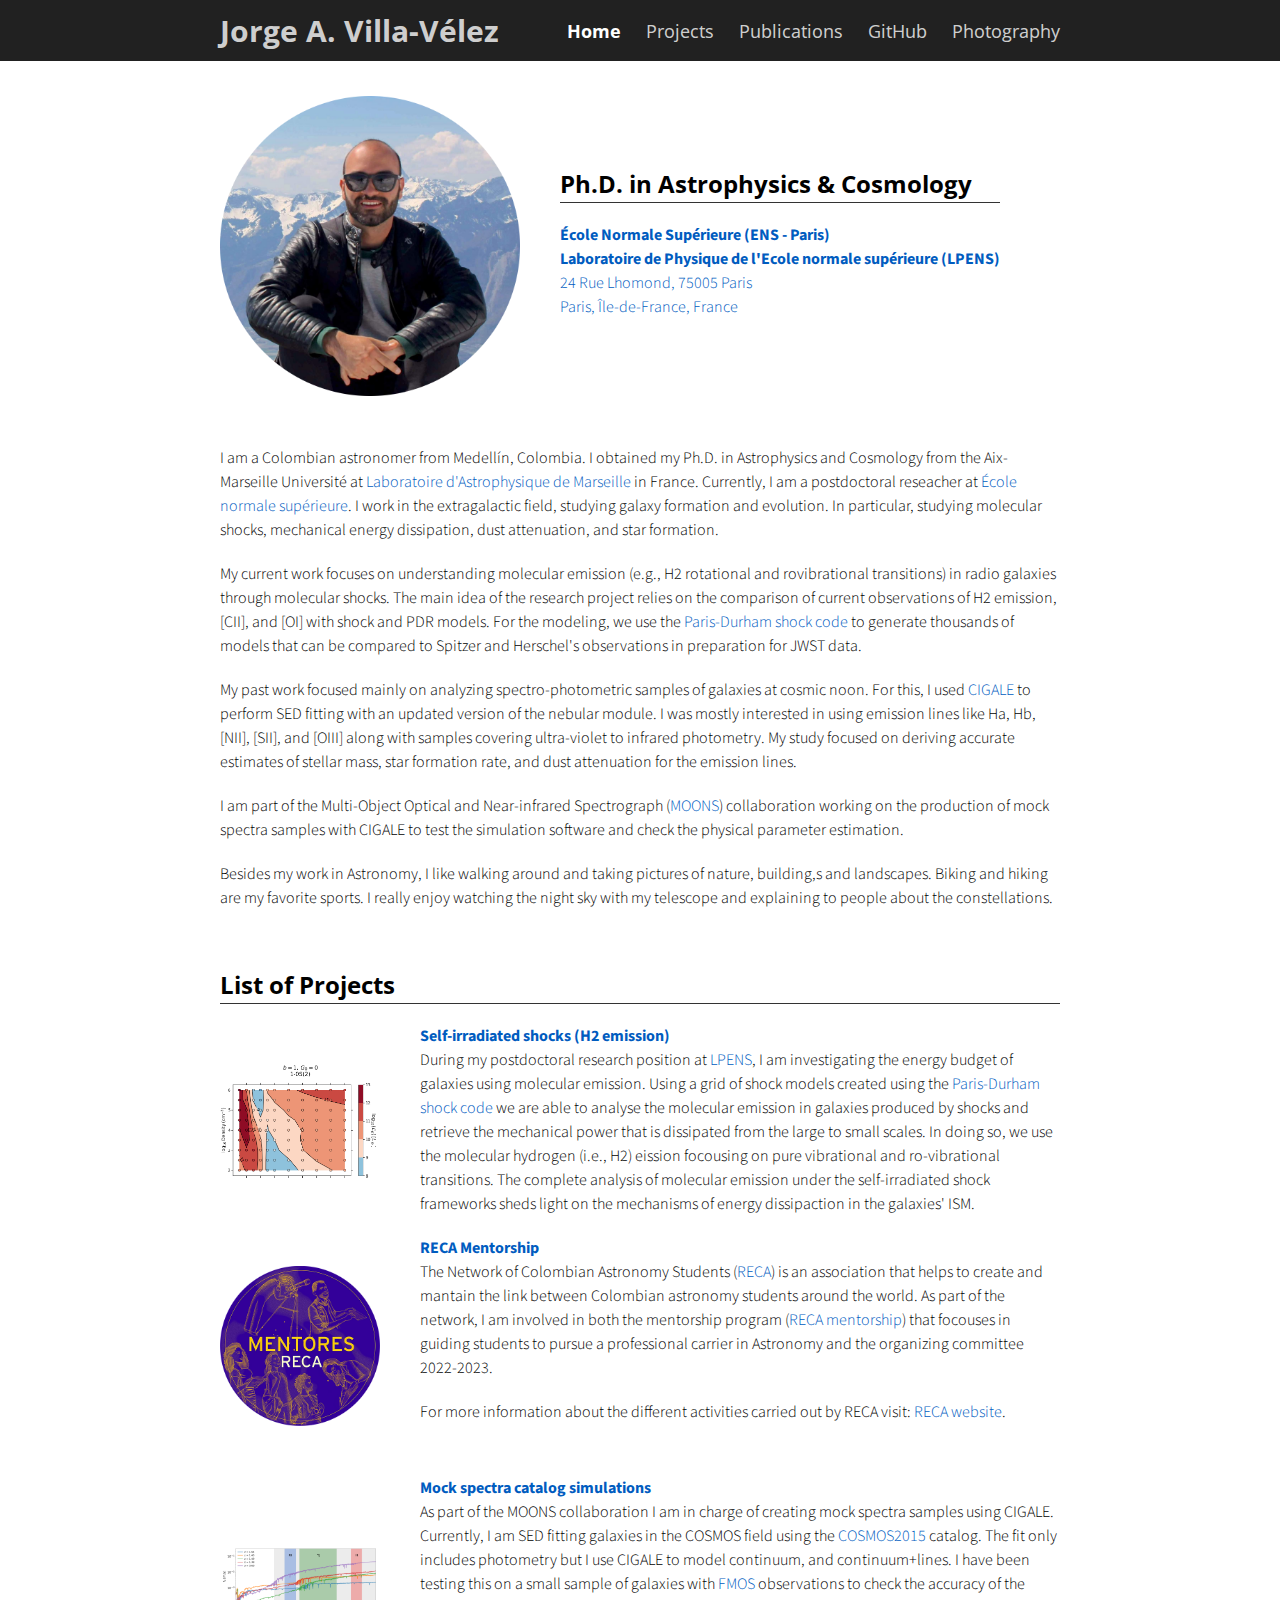
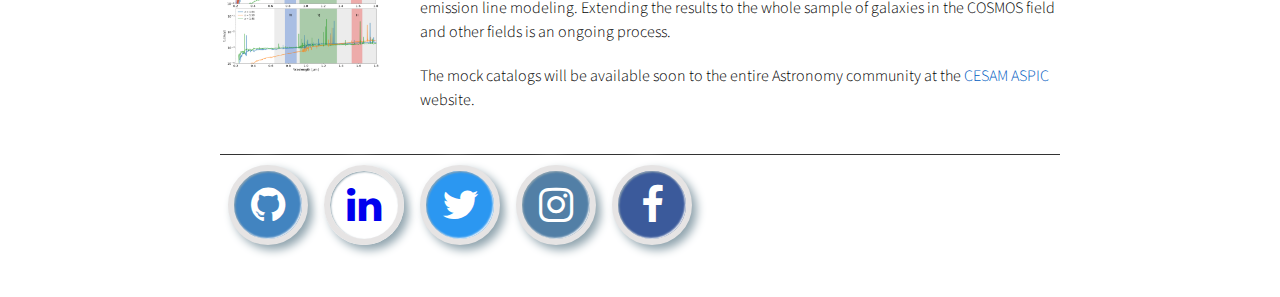
<file: index.html>
<!doctype html>
<html>

<head>
  <title>Jorge A. Villa-Vélez</title>
  <meta charset="utf-8" name="viewport" content="width=device-width, initial-scale=1">
  <link href="css/frame.css" media="screen" rel="stylesheet" type="text/css" />
  <link href="css/controls.css" media="screen" rel="stylesheet" type="text/css" />
  <link href="css/custom.css" media="screen" rel="stylesheet" type="text/css" />
  <link href='https://fonts.googleapis.com/css?family=Open+Sans:400,700' rel='stylesheet' type='text/css'>
  <link href='https://fonts.googleapis.com/css?family=Open+Sans+Condensed:300,700' rel='stylesheet' type='text/css'>
  <link href="https://fonts.googleapis.com/css?family=Source+Sans+Pro:400,700" rel="stylesheet">
  <script src="https://ajax.googleapis.com/ajax/libs/jquery/3.3.1/jquery.min.js"></script>
  <script src="js/menu.js"></script>
  <style>
    .menu-index {
      color: rgb(255, 255, 255) !important;
      opacity: 1 !important;
      font-weight: 700 !important;
    }
  </style>
</head>

<body>
  <div class="menu-container"></div>
  <div class="content-container">
    <div class="content">
      <div class="content-table flex-column">
        <!-------------------------------------------------------------------------------------------->
        <!--Start Intro-->
        <div class="flex-row">
          <div class="flex-item flex-column">
<!--             <img class="image" src="img/VILLA_Jorge.jpg" width="400" height="400"> -->
            <img class="image" src="img/VILLA_Jorge-modified.png" width="300" height="300">
          </div>
          <div class="flex-item flex-column">
            <p class="text" style="text-align:right;">
            <h2 class="add-top-margin">Ph.D. in Astrophysics & Cosmology</h2>
            <hr>
<!--               <a target="_blank" href="javascript:void(0)">Author 1</a>, author1 (at) cs.cmu.edu<br>
<!--               <a target="_blank" href="javascript:void(0)">Author 2</a>, author2 (at) cs.cmu.edu<br> -->
<!--               <a target="_blank" href="javascript:void(0)">Author 3</a>, author3 (at) cs.cmu.edu<br> -->
<!--               <a target="_blank" href="javascript:void(0)">Organization</a><br> -->
              <p class="text">
<!--               <a class="highlight-text" href="https://www.lam.fr/?lang=en">Laboratoratoire d'Astrophysique de Marseille</a><br>
<!--               <a class="highlight-text" href="https://www.univ-amu.fr/">Aix-Marseille Université</a><br> -->
<!--               <a class="highlight-text" href="javascript:void(0)">38 Rue Frédéric Joliot Curie, 13013 Marseille</a><br> -->
<!--               <a class="highlight-text" href="javascript:void(0)">Marseille, Bouches-du-Rhône, France</a></br> -->
                
              <a class="highlight-text" href="https://www.lpens.ens.psl.eu/?lang=en">École Normale Supérieure (ENS - Paris)</a><br>
              <a class="highlight-text" href="https://www.lpens.ens.psl.eu/?lang=en">Laboratoire de Physique de l'Ecole normale supérieure (LPENS)</a><br>
              <a class="text">24 Rue Lhomond, 75005 Paris</a><br>
              <a class="text">Paris, Île-de-France, France</a></br>
          
              </p>
            </p>
          </div>
        </div>
        <div class="flex-row">
          <div class="flex-item flex-column">
            <p class="text add-top-margin">
              <p class="text">
               I am a Colombian astronomer from Medellín, Colombia. I obtained my Ph.D. in Astrophysics and Cosmology from the Aix-Marseille Université at
               <a target="_blank" href="https://www.lam.fr/?lang=en">Laboratoire d'Astrophysique de Marseille</a> in France.
               Currently, I am a postdoctoral reseacher at <a target="_blank" href="https://www.lpens.ens.psl.eu/">École normale supérieure</a>. 
               I work in the extragalactic field, studying galaxy formation and evolution. In particular, studying molecular shocks, mechanical energy dissipation,  
               dust attenuation, and star formation.
              </p>
              <p class="text">
                My current work focuses on understanding molecular emission (e.g., H2 rotational and rovibrational transitions) in radio galaxies through molecular shocks. The main idea 
                of the research project relies on the comparison of current observations of H2 emission, [CII], and [OI] with shock and PDR models. For the 
                modeling, we use the 
                <a target="_blank" href="https://ism.obspm.fr/shock.html#:~:text=The%20Paris%2DDurham%20shock%20code,an%20external%20UV%20radiation%20field.">Paris-Durham shock code</a> 
                to generate thousands of models that can be compared to Spitzer and Herschel's observations in preparation for JWST data.
              </p>
              <p class="text">  
                My past work focused mainly on analyzing spectro-photometric samples of galaxies at cosmic noon. For this, I used <a target="_blank" href="https://cigale.lam.fr/">CIGALE</a> to perform SED fitting with an
                updated version of the nebular module. I was mostly interested in using emission lines like Ha, Hb, [NII], [SII], and [OIII] along with samples 
                covering ultra-violet to infrared photometry. My study focused on deriving accurate estimates of stellar mass, star formation rate, and 
                dust attenuation for the emission lines.
              </p>
              <p class="text">
                I am part of the Multi-Object Optical and Near-infrared Spectrograph (<a target="_blank" href="https://vltmoons.org/">MOONS</a>) collaboration working on the 
                production of mock spectra samples with CIGALE to test the simulation software and check the physical parameter estimation. 
              </p>            
             <p class="text">
             Besides my work in Astronomy, I like walking around and taking pictures of nature, building,s and landscapes. Biking and hiking are my favorite sports.
             I really enjoy watching the night sky with my telescope and explaining to people about the constellations.
             </p>
            </p>
          </div>
        </div>
        <!--End Intro-->
        <!-------------------------------------------------------------------------------------------->
               <!--Start List of Projects-->
        <div class="flex-row">
          <div class="flex-item flex-column full-width">
            <h2 class="add-top-margin">List of Projects</h2>
            <hr>
          </div>
        </div>
        <div class="flex-row">
          <div class="flex-item flex-item-stretch flex-column">
            <img class="image max-width-400" src="img/Shocks_project.png">
          </div>
          <div class="flex-item flex-item-stretch-4 flex-column">
            <p class="text">
              <a class="highlight-text" href="javascript:void(0)">Self-irradiated shocks (H2 emission)</a><br>
              During my postdoctoral research position at <a target="_blank" href="https://www.lpens.ens.psl.eu/">LPENS</a>, I am 
              investigating the energy budget of galaxies using molecular emission. Using a grid of shock models created using 
              the <a target="_blank" href="https://ism.obspm.fr/shock.html#:~:text=The%20Paris%2DDurham%20shock%20code,an%20external%20UV%20radiation%20field.">Paris-Durham shock code</a>
              we are able to analyse the molecular emission in galaxies produced by shocks and retrieve the mechanical power that is dissipated from the large to small
              scales. In doing so, we use the molecular hydrogen (i.e., H2) eission focousing on pure vibrational and ro-vibrational transitions. The complete analysis of 
              molecular emission under the self-irradiated shock frameworks sheds light on the mechanisms of energy dissipaction in the galaxies' ISM.
            
            </p>
          </div>
        </div>

        <div class="flex-row">
          <div class="flex-item flex-item-stretch flex-column">
            <img class="image max-width-400" src="img/LOGO_MENTORES.png">
          </div>
          <div class="flex-item flex-item-stretch-4 flex-column">
            <p class="text">
              <a class="highlight-text" href="javascript:void(0)">RECA Mentorship</a><br>
              The Network of Colombian Astronomy Students (<a target="_blank" href="https://www.astroreca.org/en">RECA</a>) is an association that 
              helps to create and mantain the link between Colombian astronomy students around the world. As part of the network, I am involved in both the
              mentorship program (<a target="_blank" href="https://www.astroreca.org/en/mentoring2022-2023">RECA mentorship</a>) that 
              focouses in guiding students to pursue a professional carrier in Astronomy and the organizing committee 2022-2023.
              
            <p class="text">
              For more information about the different activities carried out by RECA visit: <a target="_blank" href="https://www.astroreca.org/en">RECA website</a>.
            </p>
            
            </p>
          </div>
        </div>

  
        <div class="flex-row">
          <div class="flex-item flex-item-stretch flex-column">
            <img class="image max-width-400" src="img/MOONS_mock_spectra_physical_r.png">
          </div>
          <div class="flex-item flex-item-stretch-4 flex-column">
            <p class="text">
              <a class="highlight-text" href="javascript:void(0)">Mock spectra catalog simulations</a><br>
              As part of the MOONS collaboration I am in charge of creating mock spectra samples using CIGALE.
              Currently, I am SED fitting galaxies in the COSMOS field using the <a target="_blank" href="https://arxiv.org/abs/1604.02350">COSMOS2015</a> catalog. The fit only includes photometry but I use CIGALE
              to model continuum, and continuum+lines. I have been testing this on a small sample of galaxies with <a target="_blank" href="https://arxiv.org/abs/1812.01529">FMOS</a> observations to check the accuracy of the
              emission line modeling. Extending the results to the whole sample of galaxies in the COSMOS field and other fields is an ongoing process.
              
            <p class="text">
              The mock catalogs will be available soon to the entire Astronomy community at the <a target="_blank" href="http://cesam.lam.fr/aspic/">CESAM ASPIC</a> website.
            </p>
            
            </p>
          </div>
        </div>
        <!--End List of Projects-->
        <!-------------------------------------------------------------------------------------------->
<!--         Start Credits -->
        <div class="flex-row">
        <div class="flex-item flex-column full-width">
        <hr>
        <!-- Add icon library -->
        <link rel="stylesheet" href="https://cdnjs.cloudflare.com/ajax/libs/font-awesome/4.7.0/css/font-awesome.min.css">  
<!--     
        <div class="flex-row">
          <div class="flex-item flex-item-stretch flex-column"> -->
<!--             <p class="text text-small text-italic"> -->
<!--               Credits: <span class="highlight-text">Organization One</span>: Author One and Author Two / <span class="highlight-text">Organization Two</span>: Author Three and Author Four -->
            <div class="social-icons">

        <!--1st-->
        <a href="https://github.com/Jurgenvilla" class="social-icon social-icon--github">
            <i class="fa fa-github"></i> 
<!--             <div class="tooltip">Like:250</div> -->
          </a>     
        <!--2nd-->
        <a href="https://www.linkedin.com/in/jorgevillavelez/" class="social-icon social-icon--linkedin">
            <i class="fa fa-linkedin"></i> 
<!--             <div class="tooltip">Like:250</div> -->
          </a>              
          <!--3rd-->
          <a href="https://twitter.com/Jurgenvilla" class="social-icon social-icon--twitter">
            <i class="fa fa-twitter"></i> 
<!--             <div class="tooltip">Followers:13K</div> -->
          </a>
          <!--4th-->
          <a href="https://www.instagram.com/jurgenvilla/" class="social-icon social-icon--instagram">
            <i class="fa fa-instagram"></i> 
<!--             <div class="tooltip">Followers:1.2K</div> -->
          </a>
          <!--5th-->
          <a href="https://www.facebook.com/jorgevilla.91" class="social-icon social-icon--facebook">
            <i class="fa fa-facebook"></i> 
<!--             <div class="tooltip">Friends:7K</div> -->
           </a>

                 </div>
                 </p>
              </div>
            </div>
          </div>
        </div>  
  
        <!--End Credits-->
        <!-------------------------------------------------------------------------------------------->
      </div>
    </div>
  </div>
</body>

</html>
</file>
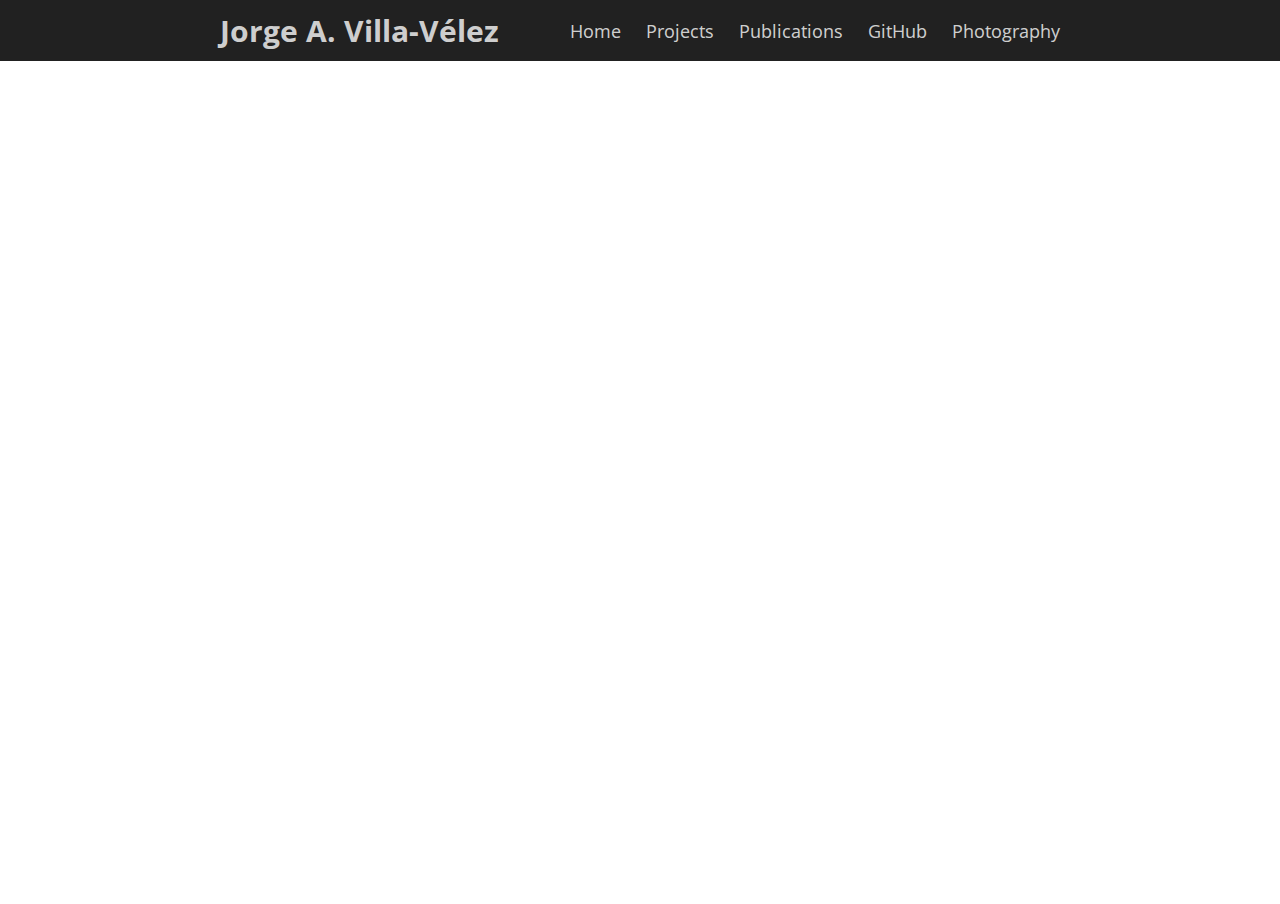
<file: embedding.html>
<!doctype html>
<html>

<head>
  <title>Project Title</title>
  <meta charset="utf-8" name="viewport" content="width=device-width, initial-scale=1">
  <link href="css/frame.css" media="screen" rel="stylesheet" type="text/css" />
  <link href="css/controls.css" media="screen" rel="stylesheet" type="text/css" />
  <link href="css/custom.css" media="screen" rel="stylesheet" type="text/css" />
  <link href='https://fonts.googleapis.com/css?family=Open+Sans:400,700' rel='stylesheet' type='text/css'>
  <link href='https://fonts.googleapis.com/css?family=Open+Sans+Condensed:300,700' rel='stylesheet' type='text/css'>
  <link href="https://fonts.googleapis.com/css?family=Source+Sans+Pro:400,700" rel="stylesheet">
  <script src="https://ajax.googleapis.com/ajax/libs/jquery/3.3.1/jquery.min.js"></script>
  <script src="js/menu.js"></script>
  <style>
    .menu-embedding {
      color: rgb(255, 255, 255) !important;
      opacity: 1 !important;
      font-weight: 700 !important;
    }
  </style>
</head>

<body class="force-no-scroll">
  <div class="menu-container"></div>
  <div class="iframe-container">
    <iframe class="iframe" src="http://yenchiah.me/geo-heatmap/GeoHeatmap.html"></iframe>
  </div>
</body>

</html>
</file>
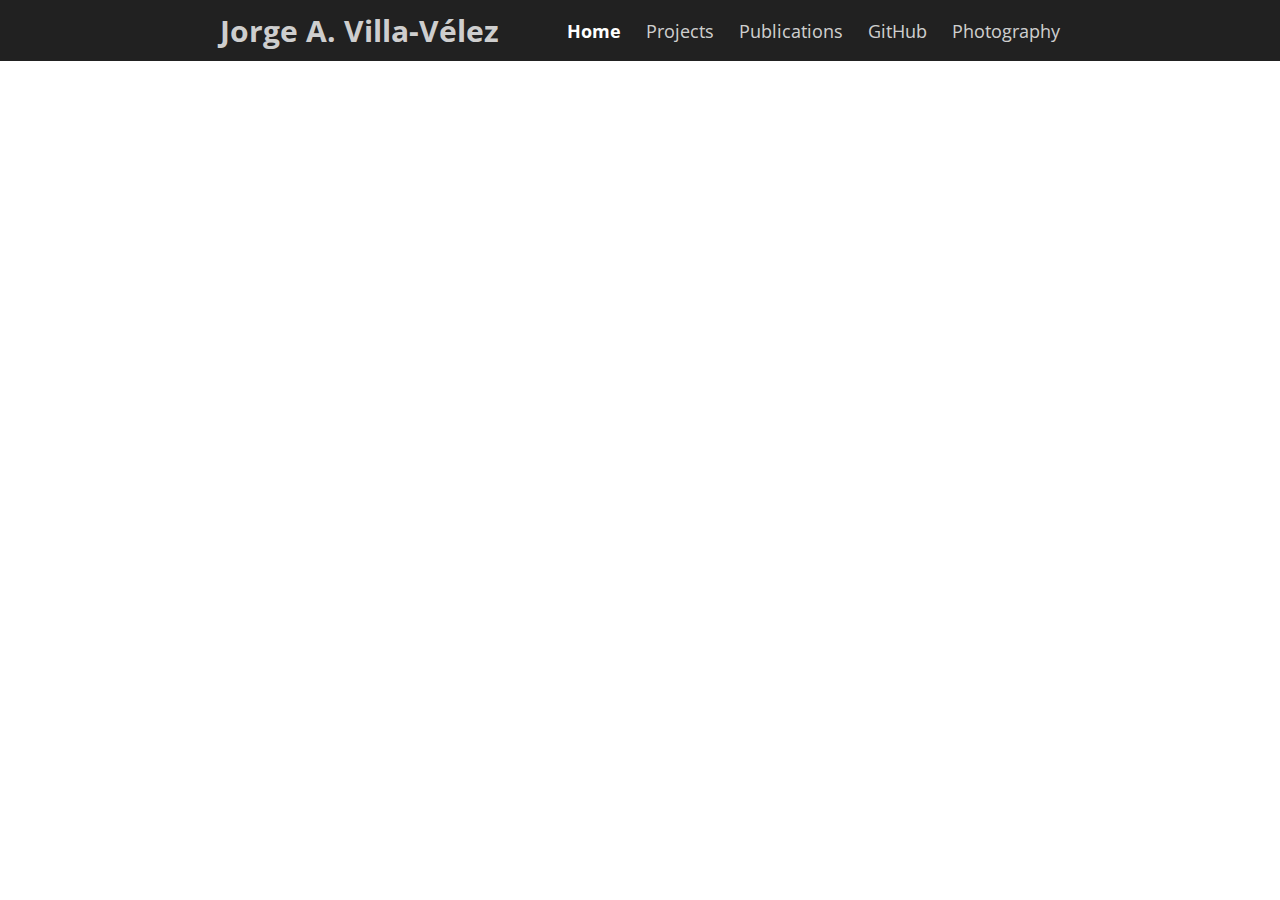
<file: empty.html>
<!doctype html>
<html>

<head>
  <title>Project Title</title>
  <meta charset="utf-8" name="viewport" content="width=device-width, initial-scale=1">
  <link href="css/frame.css" media="screen" rel="stylesheet" type="text/css" />
  <link href="css/controls.css" media="screen" rel="stylesheet" type="text/css" />
  <link href="css/custom.css" media="screen" rel="stylesheet" type="text/css" />
  <link href='https://fonts.googleapis.com/css?family=Open+Sans:400,700' rel='stylesheet' type='text/css'>
  <link href='https://fonts.googleapis.com/css?family=Open+Sans+Condensed:300,700' rel='stylesheet' type='text/css'>
  <link href="https://fonts.googleapis.com/css?family=Source+Sans+Pro:400,700" rel="stylesheet">
  <script src="https://ajax.googleapis.com/ajax/libs/jquery/3.3.1/jquery.min.js"></script>
  <script src="js/menu.js"></script>
  <style>
    .menu-index {
      color: rgb(255, 255, 255) !important;
      opacity: 1 !important;
      font-weight: 700 !important;
    }
  </style>
</head>

<body>
  <div class="menu-container"></div>
  <div class="content-container">
    <div class="content">
      <div class="content-table flex-column">
        <div class="flex-row">
          <div class="flex-item flex-column">
          </div>
          <div class="flex-item flex-column">
          </div>
        </div>
      </div>
    </div>
  </div>
</body>

</html>
</file>
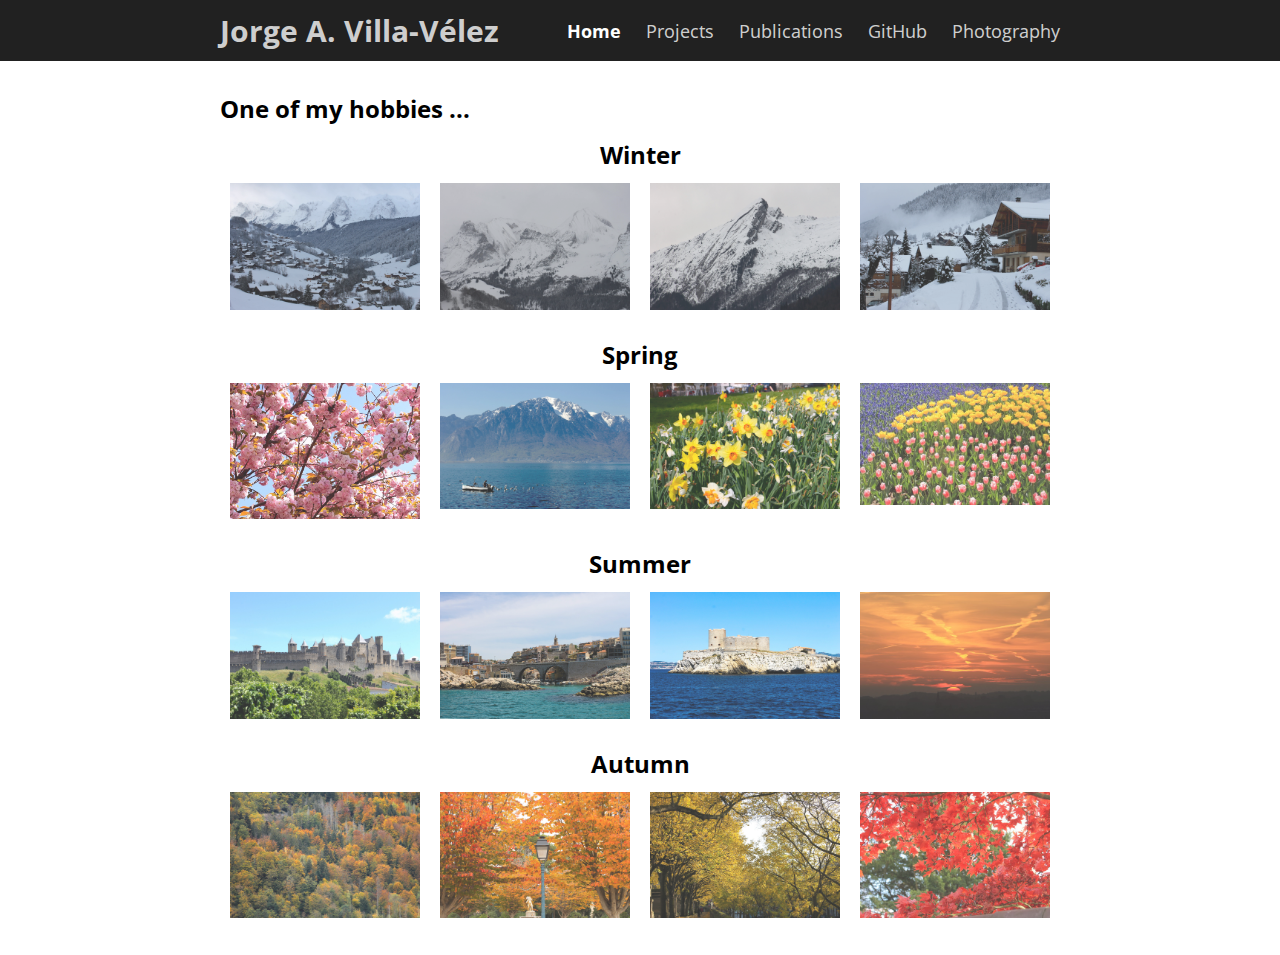
<file: Photography.html>
<!doctype html>
<html>

<head>
  <title>Project Title</title>
  <meta charset="utf-8" name="viewport" content="width=device-width, initial-scale=1">
  <link href="css/frame.css" media="screen" rel="stylesheet" type="text/css" />
  <link href="css/controls.css" media="screen" rel="stylesheet" type="text/css" />
  <link href="css/custom.css" media="screen" rel="stylesheet" type="text/css" />
  <link href='https://fonts.googleapis.com/css?family=Open+Sans:400,700' rel='stylesheet' type='text/css'>
  <link href='https://fonts.googleapis.com/css?family=Open+Sans+Condensed:300,700' rel='stylesheet' type='text/css'>
  <link href="https://fonts.googleapis.com/css?family=Source+Sans+Pro:400,700" rel="stylesheet">
  <script src="https://ajax.googleapis.com/ajax/libs/jquery/3.3.1/jquery.min.js"></script>
  <script src="js/menu.js"></script>
  <style>
    .menu-index {
      color: rgb(255, 255, 255) !important;
      opacity: 1 !important;
      font-weight: 700 !important;
    }
  </style>
</head>

<body>
  <div class="menu-container"></div>
  <div class="content-container">
    <div class="content">
      <div class="content-table flex-column">
        <div class="flex-row">
          <div class="flex-item flex-column">
            
            <h2>One of my hobbies ...</h2>

<div style="text-align:center">
  <h2>Winter</h2>
<!--   <p>Click on the images below:</p> -->
</div>

<!-- The four columns -->
<div class="row">
  <div class="column">
    <img src="img/GrandBornand.jpg" alt="Le Grand-Bornand" style="width:100%" onclick="myFunction(this);">
  </div>
  <div class="column">
    <img src="img/Aravis.jpg" alt="Chaîne des Aravis" style="width:100%" onclick="myFunction(this);">
  </div>
  <div class="column">
    <img src="img/HauteSavoie.jpg" alt="Haute-Savoie" style="width:100%" onclick="myFunction(this);">
  </div>
  <div class="column">
    <img src="img/Snow.jpg" alt="Le Grand-Bornand" style="width:100%" onclick="myFunction(this);">
  </div>
</div>

<div class="container">
  <span onclick="this.parentElement.style.display='none'" class="closebtn">&times;</span>
  <img id="expandedImg" style="width:100%">
  <div id="imgtext"></div>
</div>
            
<script>
function myFunction(imgs) {
  var expandImg = document.getElementById("expandedImg");
  var imgText = document.getElementById("imgtext");
  expandImg.src = imgs.src;
  imgText.innerHTML = imgs.alt;
  expandImg.parentElement.style.display = "block";
}
</script>         
                    
<!-- Another four images              -->
            
<div style="text-align:center">
  <h2>Spring</h2>
<!--   <p>Click on the images below:</p> -->
</div>

<!-- The four columns -->
<div class="row">
  <div class="column">
    <img src="img/Spring_1.jpg" alt="Leiden" style="width:100%" onclick="myFunction(this);">
  </div>
  <div class="column">
    <img src="img/Spring_2.jpg" alt="Montreux" style="width:100%" onclick="myFunction(this);">
  </div>
  <div class="column">
    <img src="img/Spring_3.jpg" alt="Leiden" style="width:100%" onclick="myFunction(this);">
  </div>
  <div class="column">
    <img src="img/Spring_4.jpg" alt="Keukenhof" style="width:100%" onclick="myFunction(this);">
  </div>
</div>

<div class="container">
  <span onclick="this.parentElement.style.display='none'" class="closebtn">&times;</span>
  <img id="expandedImg" style="width:100%">
  <div id="imgtext"></div>
</div>

<!-- Another four images              -->
            
<div style="text-align:center">
  <h2>Summer</h2>
<!--   <p>Click on the images below:</p> -->
</div>

<!-- The four columns -->
<div class="row">
  <div class="column">
    <img src="img/Summer_1.jpg" alt="Carcassonne" style="width:100%" onclick="myFunction(this);">
  </div>
  <div class="column">
    <img src="img/Summer_2.jpg" alt="Marseille" style="width:100%" onclick="myFunction(this);">
  </div>
  <div class="column">
    <img src="img/Summer_3.jpg" alt="Marseille" style="width:100%" onclick="myFunction(this);">
  </div>
  <div class="column">
    <img src="img/Summer_4.jpg" alt="Leiden" style="width:100%" onclick="myFunction(this);">
  </div>
</div>

<div class="container">
  <span onclick="this.parentElement.style.display='none'" class="closebtn">&times;</span>
  <img id="expandedImg" style="width:100%">
  <div id="imgtext"></div>
</div>            
            
            
<script>
function myFunction(imgs) {
  var expandImg = document.getElementById("expandedImg");
  var imgText = document.getElementById("imgtext");
  expandImg.src = imgs.src;
  imgText.innerHTML = imgs.alt;
  expandImg.parentElement.style.display = "block";
}
</script>  
            
<!-- Another four images              -->
            
<div style="text-align:center">
  <h2>Autumn</h2>
<!--   <p>Click on the images below:</p> -->
</div>            
            
<!-- The four columns -->
<div class="row">
  <div class="column">
    <img src="img/Autumn_1.jpg" alt="Haute-Savoie" style="width:100%" onclick="myFunction(this);">
  </div>
  <div class="column">
    <img src="img/Autumn_2.jpg" alt="Montpellier" style="width:100%" onclick="myFunction(this);">
  </div>
  <div class="column">
    <img src="img/Autumn_3.jpg" alt="Paris" style="width:100%" onclick="myFunction(this);">
  </div>
  <div class="column">
    <img src="img/Autumn_4.jpg" alt="Leiden" style="width:100%" onclick="myFunction(this);">
  </div>
</div>

<div class="container">
  <span onclick="this.parentElement.style.display='none'" class="closebtn">&times;</span>
  <img id="expandedImg" style="width:100%">
  <div id="imgtext"></div>
</div>
            
<script>
function myFunction(imgs) {
  var expandImg = document.getElementById("expandedImg");
  var imgText = document.getElementById("imgtext");
  expandImg.src = imgs.src;
  imgText.innerHTML = imgs.alt;
  expandImg.parentElement.style.display = "block";
}
</script>            
            
<!--           </div>
          <div class="flex-item flex-column"> -->
          </div>
        </div>
      </div>
    </div>
  </div>
</body>

</html>
</file>
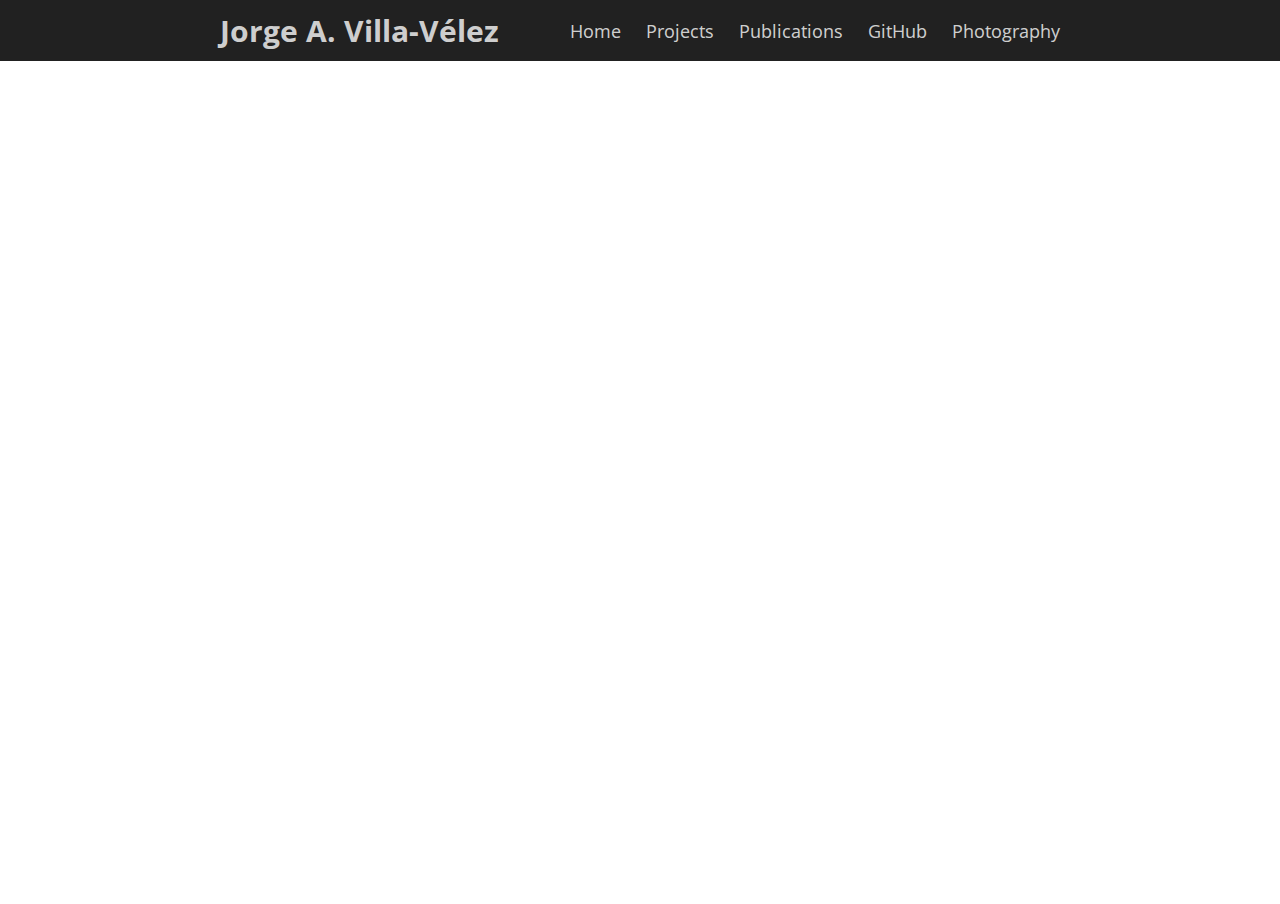
<file: Publications.html>
<!doctype html>
<html>

<head>
  <title>Project Title</title>
  <meta charset="utf-8" name="viewport" content="width=device-width, initial-scale=1">
  <link href="css/frame.css" media="screen" rel="stylesheet" type="text/css" />
  <link href="css/controls.css" media="screen" rel="stylesheet" type="text/css" />
  <link href="css/custom.css" media="screen" rel="stylesheet" type="text/css" />
  <link href='https://fonts.googleapis.com/css?family=Open+Sans:400,700' rel='stylesheet' type='text/css'>
  <link href='https://fonts.googleapis.com/css?family=Open+Sans+Condensed:300,700' rel='stylesheet' type='text/css'>
  <link href="https://fonts.googleapis.com/css?family=Source+Sans+Pro:400,700" rel="stylesheet">
  <script src="https://ajax.googleapis.com/ajax/libs/jquery/3.3.1/jquery.min.js"></script>
  <script src="js/menu.js"></script>
  <style>
    .menu-embedding {
      color: rgb(255, 255, 255) !important;
      opacity: 1 !important;
      font-weight: 700 !important;
    }
  </style>
</head>

<body class="force-no-scroll">
  <div class="menu-container"></div>
  <div class="iframe-container">
    <iframe class="iframe" src="http://yenchiah.me/geo-heatmap/GeoHeatmap.html"></iframe>
  </div>
</body>

</html>
</file>
<file: css/frame.css>
/*************************************************************************
 * GitHub: https://github.com/yenchiah/project-website-template
 * Version: v3.29
 * This CSS file is for the website frame
 * If you want to keep this template updated, avoid modifying this file
 * Instead, add your own CSS in the index.css
 *************************************************************************/

html,
body {
  margin: 0;
  padding: 0;
  background-color: white;
  font-family: 'Open Sans', Helvetica, Arial, sans-serif;
  left: 0;
  right: 0;
  width: auto;
}

a {
  outline: none;
  cursor: pointer;
}

img {
  -webkit-touch-callout: none;
  -webkit-user-select: none;
  -khtml-user-select: none;
  -moz-user-select: none;
  -ms-user-select: none;
  user-select: none;
}

video {
  -webkit-touch-callout: none;
  -webkit-user-select: none;
  -khtml-user-select: none;
  -moz-user-select: none;
  -ms-user-select: none;
  user-select: none;
}

h2 {
  font-size: 24px;
  margin: 10px 0 0 0;
  padding: 0;
  font-weight: bold;
  font-family: 'Open Sans', Helvetica, Arial, sans-serif;
}

h3 {
  font-size: 18px;
  margin: 10px 0 0 0;
  padding: 0;
  font-weight: bold;
  font-family: 'Open Sans', Helvetica, Arial, sans-serif;
}

ul,
ol {
  margin: 10px 0 10px 0;
}

li ol,
li ul {
  margin: 0;
}

hr {
  border: 0;
  height: 1px;
  background: #333;
  margin: 0 0 10px 0;
}

.menu-container {
  z-index: 2;
  position: relative;
  width: 100%;
  background-color: #212121;
  min-width: 300px;
  -webkit-touch-callout: none;
  -webkit-user-select: none;
  -khtml-user-select: none;
  -moz-user-select: none;
  -ms-user-select: none;
  user-select: none;
}

.menu {
  position: relative;
  margin: 0 auto;
  max-width: 900px;
}

.menu-table {
  padding: 10px 10px;
  width: 100%;
  margin: 0;
}

.menu-highlight {
  color: rgb(255, 255, 255) !important;
  opacity: 1 !important;
  font-weight: 700 !important;
}

.logo {
  margin-left: 20px;
}

.logo a {
  color: rgba(255, 255, 255, 0.8);
  font-family: 'Open Sans Condensed', Helvetica, Arial, sans-serif;
  font-size: 30px;
  text-decoration: none;
  font-weight: 700;
  flex: 1 auto;
}

.menu-button {
  width: 40px;
  height: 40px;
  display: none;
  cursor: pointer;
  margin-right: 20px;
}

.menu-button img {
  width: 30px;
  height: 30px;
}

.menu-items a {
  color: rgba(255, 255, 255, 0.8);
  text-decoration: none;
  font-weight: 400;
  font-size: 18px;
  flex: 1 auto;
  transition: opacity 0.1s ease-in-out;
  -moz-transition: opacity 0.1s ease-in-out;
  -webkit-transition: opacity 0.1s ease-in-out;
  font-family: 'Open Sans', Helvetica, Arial, sans-serif;
  white-space: nowrap;
}

.menu-items a:not(:last-child) {
  margin-right: 25px;
}

.menu-items a:hover {
  color: rgb(255, 255, 255);
  opacity: 1;
}

.content-container {
  z-index: 1;
  position: relative;
  width: 100%;
  min-width: 300px;
}

.content {
  position: relative;
  margin: 0 auto;
  font-size: 16px;
  font-family: 'Source Sans Pro', Helvetica, Arial, sans-serif;
  font-weight: 300;
  line-height: 1.5;
  max-width: 900px;
  overflow-x: auto;
}

.content p a,
.content ul a,
.content ol a {
  text-decoration: none;
  color: #005cbf;
}

.content p a:hover,
.content ul a:hover,
.content ol a:hover {
  text-decoration: underline;
}

.content-table {
  padding: 20px 10px;
  width: 100%;
  margin: 0;
}

.flex-column {
  display: flex;
  flex-direction: column;
  flex-wrap: wrap;
  justify-content: flex-start;
  align-items: stretch;
  align-content: stretch;
  box-sizing: border-box;
}

.flex-row-space-between {
  display: flex;
  flex-direction: row;
  flex-wrap: wrap;
  justify-content: space-between;
  align-items: center;
  align-content: stretch;
  box-sizing: border-box;
}

.flex-row {
  display: flex;
  flex-direction: row;
  flex-wrap: wrap;
  justify-content: flex-start;
  align-items: center;
  align-content: stretch;
  box-sizing: border-box;
}

.flex-row-center {
  display: flex;
  flex-direction: row;
  flex-wrap: wrap;
  justify-content: center;
  align-items: center;
  align-content: stretch;
  box-sizing: border-box;
}

.flex-item-stretch {
  flex: 1 auto;
}

.flex-item-stretch-2 {
  flex: 1 auto;
}

.flex-item-stretch-3 {
  flex: 1 auto;
}

.flex-item-stretch-4 {
  flex: 1 auto;
}

.flex-item-stretch-5 {
  flex: 1 auto;
}

.flex-item {
  margin: 0 20px;
}

.left-align {
  float: left;
}

.right-align {
  float: right;
}

.full-width {
  width: 100%;
}

.badge-text {
  font-size: 30px;
  font-weight: 700;
}

.text {
  margin: 10px 0 10px 0;
  padding: 0;
}

.text-large-margin {
  margin: 15px 0 15px 0;
  padding: 0;
}

.text-small-margin {
  margin: 5px 0 5px 0;
  padding: 0;
}

.text-no-margin {
  margin: 0;
  padding: 0;
}

.image {
  border-radius: 2px;
  width: 100%;
  margin: 15px 0;
  -webkit-touch-callout: none;
  -webkit-user-select: none;
  -khtml-user-select: none;
  -moz-user-select: none;
  -ms-user-select: none;
  user-select: none;
  display: flex;
}

.image.center {
  align-self: center;
}

.image img,
.image video {
  width: 100%;
  height: 100%;
  box-sizing: border-box;
  display: table-cell;
  overflow: hidden;
  border-radius: 2px;
}

.adaptive-image {
  background-position: center;
  background-repeat: no-repeat;
  background-size: cover;
}

.image-wrap-text {
  float: left;
  margin: 5px 40px 25px 0;
}

.image-caption {
  width: 100%;
  text-align: center;
  margin-top: -10px;
  margin-bottom: 10px;
}

.max-width-400 {
  max-width: 400px;
}

.max-width-140 {
  max-width: 140px;
}

ol.publication {
  display: flex;
  flex-direction: column-reverse;
  list-style: none;
  margin: 7px 0 7px 0;
  padding: 0;
  flex-wrap: wrap;
}

ol.publication li {
  display: flex;
  align-items: baseline;
  margin: 0;
  padding: 0;
}

ol.publication li p:before {
  line-height: 1;
  margin-right: 5px;
}

ol.publication.C-list {
  counter-reset: C-counter;
}

ol.publication.C-list li p {
  counter-increment: C-counter;
}

ol.publication.C-list li p:before {
  content: "[C"counter(C-counter)"]";
}

ol.publication.J-list {
  counter-reset: J-counter;
}

ol.publication.J-list li p {
  counter-increment: J-counter;
}

ol.publication.J-list li p:before {
  content: "[J"counter(J-counter)"]";
}

ol.publication.T-list {
  counter-reset: T-counter;
}

ol.publication.T-list li p {
  counter-increment: T-counter;
}

ol.publication.T-list li p:before {
  content: "[T"counter(T-counter)"]";
}

ol.publication.O-list {
  counter-reset: O-counter;
}

ol.publication.O-list li p {
  counter-increment: O-counter;
}

ol.publication.O-list li p:before {
  content: "[O"counter(O-counter)"]";
}

ol.publication.P-list {
  counter-reset: P-counter;
}

ol.publication.P-list li p {
  counter-increment: P-counter;
}

ol.publication.P-list li p:before {
  content: "[P"counter(P-counter)"]";
}

ol.publication.M-list {
  counter-reset: M-counter;
}

ol.publication.M-list li p {
  counter-increment: M-counter;
}

ol.publication.M-list li p:before {
  content: "[M"counter(M-counter)"]";
}

ol.publication.F-list {
  counter-reset: F-counter;
}

ol.publication.F-list li p {
  counter-increment: F-counter;
}

ol.publication.F-list li p:before {
  content: "[F"counter(F-counter)"]";
}

ol.publication.A-list {
  counter-reset: A-counter;
}

ol.publication.A-list li p {
  counter-increment: A-counter;
}

ol.publication.A-list li p:before {
  content: "[A"counter(A-counter)"]";
}

ol.nested {
  list-style: none;
  counter-reset: item;
}

ol.nested>li:before {
  counter-increment: item;
  content: counters(item, ".") ". ";
  padding-right: 0.6em;
}

.noselect {
  -webkit-touch-callout: none;
  -webkit-user-select: none;
  -khtml-user-select: none;
  -moz-user-select: none;
  -ms-user-select: none;
  user-select: none;
}

.center-align-content {
  display: flex;
  justify-content: center;
  align-items: center;
}

.left-align-content {
  display: flex;
  justify-content: flex-start;
  align-items: center;
}

.text-large {
  font-size: 20px;
}

.text-small {
  font-size: 12px;
}

.text-italic {
  font-style: italic;
}

.text-justify {
  text-align: justify;
}

.text-center {
  text-align: center;
}

.iframe-container {
  position: absolute;
  top: 61px;
  bottom: 0;
  left: 0;
  height: auto;
  width: 100%;
  min-width: 300px;
}

.iframe {
  border: 0;
  width: 100%;
  height: 100%;
}

.iframe-in-body {
  width: 100%;
  height: 400px;
  border: 1px solid #666666;
  margin: 15px 0;
}

.iframe-in-tab {
  width: 100%;
  height: 400px;
  border: 0;
  margin: 0;
  padding: 0;
}

.force-no-scroll {
  overflow-y: hidden;
}

.force-scroll {
  overflow-y: scroll;
}

.highlight-text {
  font-weight: bold;
}

.custom-text-info,
.custom-text-info p,
.custom-text-info a {
  color: #17a2b8;
}

.custom-text-info a:hover {
  color: #007082;
}

.custom-text-primary,
.custom-text-primary p,
.custom-text-primary a {
  color: #007bff;
}

.custom-text-primary a:hover {
  color: #005cbf;
}

.custom-text-danger,
.custom-text-danger p,
.custom-text-danger a {
  color: #dc3545;
}

.custom-text-danger a:hover {
  color: #a71120;
}

.gallery {
  display: flex;
  flex-direction: row;
  flex-wrap: wrap;
  justify-content: flex-start;
  align-items: center;
  align-content: stretch;
  box-sizing: border-box;
  width: 100%;
  padding: 0 10px;
}

.gallery a {
  border: 1px solid rgba(0, 0, 0, 0);
  color: black;
  text-decoration: none;
  padding: 10px;
  cursor: default;
  -webkit-touch-callout: none;
  -webkit-user-select: none;
  -khtml-user-select: none;
  -moz-user-select: none;
  -ms-user-select: none;
  user-select: none;
}

.gallery a>img,
.gallery a>video {
  border-radius: 2px;
  width: 100%;
  background-image: url(../img/loading.gif);
  background-repeat: no-repeat;
  background-size: 30px 30px;
  background-position: center;
  min-height: 50px;
}

.gallery a>div {
  width: 100%;
  text-align: center;
}

.custom-table-container {
  display: grid;
  width: fit-content;
  width: -moz-fit-content;
  margin: 15px 0;
}

.custom-table-container.center {
  margin-left: auto;
  margin-right: auto;
}

.custom-table {
  display: block;
  overflow-x: auto;
  border: 1px solid #666666;
  border-collapse: collapse;
  border-spacing: 0;
  empty-cells: show;
  margin: 0;
  padding: 0;
}

.custom-table thead {
  text-align: left;
  border-bottom: 1px solid #666666;
}

.custom-table tfoot {
  border-top: 1px solid #666666;
}

.custom-table tr.bg-color-gray {
  background-color: #dadada;
}

.custom-table tr.bg-color-light-gray {
  background-color: #efefef;
}

.custom-table td,
.custom-table th {
  padding: 5px 10px;
}

.no-top-margin {
  margin-top: 0;
}

.no-bottom-margin {
  margin-bottom: 0;
}

.break-long-url {
  /* These are technically the same, but use both */
  overflow-wrap: break-word;
  word-wrap: break-word;

  -ms-word-break: break-all;
  /* This is the dangerous one in WebKit, as it breaks things wherever */
  word-break: break-all;
  /* Instead use this non-standard one: */
  word-break: break-word;

  /* Adds a hyphen where the word breaks, if supported (No Blink) */
  -ms-hyphens: auto;
  -moz-hyphens: auto;
  -webkit-hyphens: auto;
  hyphens: auto;
}

.graph-title {
  font-size: 20px;
  margin-bottom: 0;
  margin-top: 15px;
}

.add-top-margin {
  margin-top: 15px;
}

.add-top-margin-small {
  margin-top: 5px;
}

.add-top-margin-large {
  margin-top: 20px;
}

.add-bottom-margin {
  margin-bottom: 15px;
}

.add-bottom-margin-small {
  margin-bottom: 5px;
}

.add-bottom-margin-large {
  margin-bottom: 20px;
}

@media screen and (min-width: 900px) {
  .flex-item-stretch {
    flex: 1;
  }

  .flex-item-stretch-2 {
    flex: 2;
  }

  .flex-item-stretch-3 {
    flex: 3;
  }

  .flex-item-stretch-4 {
    flex: 4;
  }

  .flex-item-stretch-5 {
    flex: 5;
  }
}

@media screen and (max-width: 750px) {
  .logo {
    -webkit-tap-highlight-color: transparent;
  }

  .menu-items {
    display: none;
    width: 100%;
  }

  .menu-items a:first-child {
    margin-top: 10px;
  }

  .menu-items a {
    width: 100%;
    padding: 10px 0;
    border-top: 1px solid rgba(255, 255, 255, 0.5);
  }

  .menu-button {
    display: flex;
    flex-direction: row;
    flex-wrap: wrap;
    justify-content: flex-end;
    align-items: center;
    align-content: stretch;
    box-sizing: border-box;
    -webkit-tap-highlight-color: transparent;
  }

  .menu-button:focus {
    pointer-events: none;
  }

  .menu-button:focus+.menu-items {
    display: block;
  }

  .menu-button:focus+.menu-items a {
    display: block;
  }

  .menu-items:hover {
    display: block;
  }

  .menu-items>a {
    display: block;
  }

  .image-wrap-text {
    max-width: 100%;
    margin-bottom: 20px;
    margin-right: 0;
  }
}

@media screen and (min-width: 900px) {
  .gallery a {
    flex: 1 0 25%;
    max-width: 25%;
  }
}

@media screen and (min-width: 700px) and (max-width: 900px) {
  .gallery a {
    flex: 1 0 33.3%;
    max-width: 33.3%;
  }
}

@media screen and (min-width: 500px) and (max-width: 700px) {
  .gallery a {
    flex: 1 0 50%;
    max-width: 50%;
  }
}

@media screen and (max-width: 500px) {
  .gallery a {
    flex: 1 0 100%;
    max-width: 100%;
  }
}
</file>
<file: css/controls.css>
/*************************************************************************
 * GitHub: https://github.com/yenchiah/project-website-template
 * Version: v3.29
 * This CSS file has control elements that do not require JavaScript
 * If you want to keep this template updated, avoid modifying this file
 * Instead, add your own CSS in the index.css
 *************************************************************************/

.custom-image-button {
  display: flex;
  flex-direction: column;
  flex-wrap: wrap;
  justify-content: flex-start;
  align-items: stretch;
  align-content: stretch;
  box-sizing: border-box;
  text-decoration: none;
  -webkit-touch-callout: none;
  -webkit-user-select: none;
  -khtml-user-select: none;
  -moz-user-select: none;
  -ms-user-select: none;
  user-select: none;
}

.custom-button {
  font-family: 'Open Sans', Helvetica, Arial, sans-serif;
  padding: 10px 20px;
  text-align: center;
  font-size: 14px;
  line-height: 15px;
  outline: none;
  border-radius: 2px;
  cursor: pointer;
  box-shadow: none;
  transition: background-color 0.1s, box-shadow 0.1s, border 0.1s;
  text-decoration: none;
  display: block;
  box-sizing: border-box;
  color: white;
  border: 1px solid #7d7d7d;
  background-color: #7d7d7d;
  -webkit-touch-callout: none;
  -webkit-user-select: none;
  -khtml-user-select: none;
  -moz-user-select: none;
  -ms-user-select: none;
  user-select: none;
}

.custom-button:not(:disabled):hover {
  background-color: #4d4d4d;
  border-color: #4d4d4d;
}

.custom-button:not(:disabled):active {
  background-color: #4d4d4d;
  border-color: #4d4d4d;
}

.custom-button:disabled {
  opacity: 0.4;
  cursor: default;
}

.custom-button-primary {
  background-color: #007bff;
  border-color: #007bff;
}

.custom-button-primary:not(:disabled):hover {
  background-color: #005cbf;
  border-color: #005cbf;
}

.custom-button-primary:not(:disabled):active {
  background-color: #005cbf;
  border-color: #005cbf;
}

.custom-button-danger {
  background-color: #dc3545;
  border-color: #dc3545;
}

.custom-button-danger:not(:disabled):hover {
  background-color: #a71120;
  border-color: #a71120;
}

.custom-button-danger:not(:disabled):active {
  background-color: #a71120;
  border-color: #a71120;
}

.custom-button-info {
  background-color: #17a2b8;
  border-color: #17a2b8;
}

.custom-button-info:not(:disabled):hover {
  background-color: #007082;
  border-color: #007082;
}

.custom-button-info:not(:disabled):active {
  background-color: #007082;
  border-color: #007082;
}

.custom-button-flat {
  font-family: 'Open Sans', Helvetica, Arial, sans-serif;
  text-align: center;
  font-size: 16px;
  line-height: 16px;
  outline: none;
  border-radius: 48px;
  cursor: pointer;
  box-shadow: none;
  transition: background-color 0.1s, box-shadow 0.1s, border 0.1s;
  text-decoration: none;
  color: black;
  border: 1px solid #777777;
  background-color: white;
  padding: 13px;
  display: flex;
  flex-direction: row;
  flex-wrap: wrap;
  justify-content: center;
  align-items: center;
  align-content: center;
  box-sizing: border-box;
  -webkit-touch-callout: none;
  -webkit-user-select: none;
  -khtml-user-select: none;
  -moz-user-select: none;
  -ms-user-select: none;
  user-select: none;
}

.custom-button-flat.large {
  font-size: 18px;
  line-height: 18px;
  padding: 17px;
  border-radius: 56px;
}

.custom-button-flat.small {
  font-size: 14px;
  line-height: 14px;
  padding: 12px;
  border-radius: 42px;
}

.custom-button-flat:disabled {
  opacity: 0.4;
  cursor: default;
}

.custom-button-flat img {
  width: 20px;
  height: 20px;
}

.custom-button-flat.small img {
  width: 16px;
  height: 16px;
}

.custom-button-flat.large img {
  width: 24px;
  height: 24px;
}

.custom-button-flat span {
  margin-left: 6px;
}

input.custom-textbox,
textarea.custom-textbox {
  font-family: 'Source Sans Pro', Helvetica, Arial, sans-serif;
  box-sizing: border-box;
  padding: 5px 10px;
  background: rgb(255, 255, 255);
  border: 1px solid #7d7d7d;
  font-size: 16px;
  outline: none;
  border-radius: 2px;
  resize: vertical;
}

input.custom-textbox {
  min-height: 37px;
  max-height: 37px;
}

textarea.custom-textbox {
  min-height: 60px;
  max-height: 200px;
}

input[readonly].custom-textbox,
textarea[readonly].custom-textbox {
  cursor: default;
  background: rgb(230, 230, 230);
}

.control-group {
  display: flex;
  flex-direction: row;
  flex-wrap: wrap;
  justify-content: flex-start;
  align-items: center;
  align-content: stretch;
  box-sizing: border-box;
  -webkit-touch-callout: none;
  -webkit-user-select: none;
  -khtml-user-select: none;
  -moz-user-select: none;
  -ms-user-select: none;
  user-select: none;
}

.control-group .custom-image-button {
  margin: 10px 0 10px 0;
}

.control-group .custom-image-button:not(:last-child) {
  margin-right: 15px;
}

.control-group .custom-button {
  margin: 10px 0 10px 0;
}

.control-group .custom-button:not(:last-child) {
  margin-right: 15px;
}

.control-group .custom-button-flat {
  margin: 10px 0 10px 0;
}

.control-group .custom-button-flat:not(:last-child) {
  margin-right: 15px;
}

.control-group .custom-textbox {
  margin: 10px 0 10px 0;
}

.control-group .custom-textbox:not(:last-child) {
  margin-right: 15px;
}

@media screen and (max-width: 500px) {
  .stretch-on-mobile {
    margin-left: 0 !important;
    margin-right: 0 !important;
    flex: 1 0 100%;
    max-width: 100%;
  }
}

.pulse-white {
  box-shadow: 0 0 0 rgba(255, 255, 255, 0.5);
  animation: pulse-white 2s infinite;
}

@-webkit-keyframes pulse-white {
  0% {
    -webkit-box-shadow: 0 0 0 0 rgba(255, 255, 255, 0.5);
  }

  70% {
    -webkit-box-shadow: 0 0 0 15px rgba(255, 255, 255, 0);
  }

  100% {
    -webkit-box-shadow: 0 0 0 0 rgba(255, 255, 255, 0);
  }
}

@keyframes pulse-white {
  0% {
    -moz-box-shadow: 0 0 0 0 rgba(255, 255, 255, 0.5);
    box-shadow: 0 0 0 0 rgba(255, 255, 255, 0.5);
  }

  70% {
    -moz-box-shadow: 0 0 0 15px rgba(255, 255, 255, 0);
    box-shadow: 0 0 0 15px rgba(255, 255, 255, 0);
  }

  100% {
    -moz-box-shadow: 0 0 0 0 rgba(255, 255, 255, 0);
    box-shadow: 0 0 0 0 rgba(255, 255, 255, 0);
  }
}

.pulse-black {
  box-shadow: 0 0 0 rgba(0, 0, 0, 0.5);
  animation: pulse-black 2s infinite;
}

@-webkit-keyframes pulse-black {
  0% {
    -webkit-box-shadow: 0 0 0 0 rgba(0, 0, 0, 0.5);
  }

  70% {
    -webkit-box-shadow: 0 0 0 15px rgba(0, 0, 0, 0);
  }

  100% {
    -webkit-box-shadow: 0 0 0 0 rgba(0, 0, 0, 0);
  }
}

@keyframes pulse-black {
  0% {
    -moz-box-shadow: 0 0 0 0 rgba(0, 0, 0, 0.5);
    box-shadow: 0 0 0 0 rgba(0, 0, 0, 0.5);
  }

  70% {
    -moz-box-shadow: 0 0 0 15px rgba(0, 0, 0, 0);
    box-shadow: 0 0 0 15px rgba(0, 0, 0, 0);
  }

  100% {
    -moz-box-shadow: 0 0 0 0 rgba(0, 0, 0, 0);
    box-shadow: 0 0 0 0 rgba(0, 0, 0, 0);
  }
}

.pulse-primary {
  box-shadow: 0 0 0 rgba(0, 123, 255, 0.5);
  animation: pulse-primary 2s infinite;
}

@-webkit-keyframes pulse-primary {
  0% {
    -webkit-box-shadow: 0 0 0 0 rgba(0, 123, 255, 0.5);
  }

  70% {
    -webkit-box-shadow: 0 0 0 15px rgba(0, 123, 255, 0);
  }

  100% {
    -webkit-box-shadow: 0 0 0 0 rgba(0, 123, 255, 0);
  }
}

@keyframes pulse-primary {
  0% {
    -moz-box-shadow: 0 0 0 0 rgba(0, 123, 255, 0.5);
    box-shadow: 0 0 0 0 rgba(0, 123, 255, 0.5);
  }

  70% {
    -moz-box-shadow: 0 0 0 15px rgba(0, 123, 255, 0);
    box-shadow: 0 0 0 15px rgba(0, 123, 255, 0);
  }

  100% {
    -moz-box-shadow: 0 0 0 0 rgba(0, 123, 255, 0);
    box-shadow: 0 0 0 0 rgba(0, 123, 255, 0);
  }
}

.pulse-danger {
  box-shadow: 0 0 0 rgba(220, 53, 69, 0.5);
  animation: pulse-danger 2s infinite;
}

@-webkit-keyframes pulse-danger {
  0% {
    -webkit-box-shadow: 0 0 0 0 rgba(220, 53, 69, 0.5);
  }

  70% {
    -webkit-box-shadow: 0 0 0 15px rgba(220, 53, 69, 0);
  }

  100% {
    -webkit-box-shadow: 0 0 0 0 rgba(220, 53, 69, 0);
  }
}

@keyframes pulse-danger {
  0% {
    -moz-box-shadow: 0 0 0 0 rgba(220, 53, 69, 0.5);
    box-shadow: 0 0 0 0 rgba(220, 53, 69, 0.5);
  }

  70% {
    -moz-box-shadow: 0 0 0 15px rgba(220, 53, 69, 0);
    box-shadow: 0 0 0 15px rgba(220, 53, 69, 0);
  }

  100% {
    -moz-box-shadow: 0 0 0 0 rgba(220, 53, 69, 0);
    box-shadow: 0 0 0 0 rgba(220, 53, 69, 0);
  }
}

.pulse-info {
  box-shadow: 0 0 0 rgba(23, 162, 184, 0.5);
  animation: pulse-info 2s infinite;
}

@-webkit-keyframes pulse-info {
  0% {
    -webkit-box-shadow: 0 0 0 0 rgba(23, 162, 184, 0.5);
  }

  70% {
    -webkit-box-shadow: 0 0 0 15px rgba(23, 162, 184, 0);
  }

  100% {
    -webkit-box-shadow: 0 0 0 0 rgba(23, 162, 184, 0);
  }
}

@keyframes pulse-info {
  0% {
    -moz-box-shadow: 0 0 0 0 rgba(23, 162, 184, 0.5);
    box-shadow: 0 0 0 0 rgba(23, 162, 184, 0.5);
  }

  70% {
    -moz-box-shadow: 0 0 0 15px rgba(23, 162, 184, 0);
    box-shadow: 0 0 0 15px rgba(23, 162, 184, 0);
  }

  100% {
    -moz-box-shadow: 0 0 0 0 rgba(23, 162, 184, 0);
    box-shadow: 0 0 0 0 rgba(23, 162, 184, 0);
  }
}
</file>
<file: css/custom.css>
/*************************************************************************
 * Your custom CSS file
 *************************************************************************/

.social-icons{
    display: flex;
}
.social-icon{
    display: flex;
    align-items: center;
    justify-content: center;
    position: relative;
    width: 80px;
    height: 80px;
    margin: 0 0.5rem;
    border-radius: 50%;
    cursor: pointer;
    font-family: "Halvetica Neue",sans-serif,"Arial";
    font-size: 2.5rem;
    text-decoration: none;
    transition: all 0.15s ease;
    box-shadow: inset 1px 1px 2px #90a4ae,
                inset -1px -1px 2px white,
                5px 5px 10px #90a4ae,
                -5px -5px 10px white;
    border: 6px solid rgba(230,228,228);            
}
/* Tooltips */
.tooltip {
    display: block;
    position: absolute;
    top: 0;
    left: 50%;
    padding: 0.8rem 1rem;
    border-radius: 12px;
    font-size: 0.8rem;
    font-weight: bold;
    opacity: 0;
    pointer-events: none;
    text-transform: uppercase;
    transform: translate(-50%, -100%);
    transition: all 0.3s ease;
    z-index: 1;
  }
  .tooltip:after {
    display: block;
    position: absolute;
    bottom: 1px;
    left: 50%;
    width: 0;
    height: 0;
    content: "";
    border: solid;
    border-width: 10px 10px 0 10px;
    border-color: transparent;
    transform: translate(-50%, 100%);
  }

/* color */
.social-icon--codepen{
    background: #000;
    color: #fff;
}
.social-icon--github{
    background: #4284c0;
    color: #fff;
}
.social-icon--twitter{
    background: #2b97f1;
    color: #fff;
}
.social-icon--youtube{
    background: #fa3217;
    color: white;
}
.social-icon--instagram{
    background: #527fa6;
    color: white;
}
.social-icon--facebook{
    background: #3b5a9b;
    color: white;
}
/* Hover Effect*/
.social-icon:hover .tooltip {
    visibility: visible;
    opacity: 1;
    transform: translate(-50%, -150%);
}
.social-icon--codepen .tooltip{
    background: #000;
    columns: currentColor;
}
.social-icon--codepen .tooltip::after{
    border-top-color: black;
}

.social-icon--facebook .tooltip{
    background: #3b5a9b;
    columns: currentColor;
}
.social-icon--facebook .tooltip::after{
    border-top-color: #3b5a9a;
}
.social-icon--twitter .tooltip{
    background: #2b97f1;
    columns: currentColor;
}
.social-icon--twitter .tooltip::after{
    border-top-color: #2b97f1;
}

.social-icon--youtube .tooltip{
    background: #f31344;
    columns: currentColor;
}
.social-icon--youtube .tooltip::after{
    border-top-color: #f31344;
}

.social-icon--instagram .tooltip{
    background: #527fa6;
    columns: currentColor;
}
.social-icon--instagram .tooltip:after{
    border-top-color: #527fa6;
}

.social-icon--linkedin .tooltip{
    background: #007bb5;
    columns: currentColor;
}
.social-icon--linkedin .tooltip:after{
    border-top-color: #527fa6;
}

.social-icon--github .tooltip{
    background: #4284c0;
    columns: currentColor;
}
/* icon after effect */
.social-icon--github .tooltip::after{
    border-top-color: #4284c0;
}

/* -------------- */

.custom-dropdown {
  width: 240px;
}

.custom-textbox {
  width: 240px;
}

#dialog-1,
#dialog-2,
#dialog-3,
#dialog-4,
#share-dialog {
  display: none;
}

#share-url {
  width: 100%;
  -webkit-touch-callout: default !important;
  -webkit-user-select: text !important;
  -khtml-user-select: text !important;
  -moz-user-select: text !important;
  -ms-user-select: text !important;
  user-select: text !important;
}

#share-url-copy-prompt {
  display: none;
  color: #007bff;
}

/* # Gallery of images
 */

* {
  box-sizing: border-box;
}

body {
  margin: 0;
  font-family: Arial;
}

/* The grid: Four equal columns that floats next to each other */
.column {
  float: left;
  width: 25%;
  padding: 10px;
}

/* Style the images inside the grid */
.column img {
  opacity: 0.8; 
  cursor: pointer; 
}

.column img:hover {
  opacity: 1;
}

/* Clear floats after the columns */
.row:after {
  content: "";
  display: table;
  clear: both;
}

/* The expanding image container */
.container {
  position: relative;
  display: none;
}

/* Expanding image text */
#imgtext {
  position: absolute;
  bottom: 15px;
  left: 15px;
  color: white;
  font-size: 20px;
}

/* Closable button inside the expanded image */
.closebtn {
  position: absolute;
  top: 10px;
  right: 15px;
  color: white;
  font-size: 35px;
  cursor: pointer;
}
</file>
